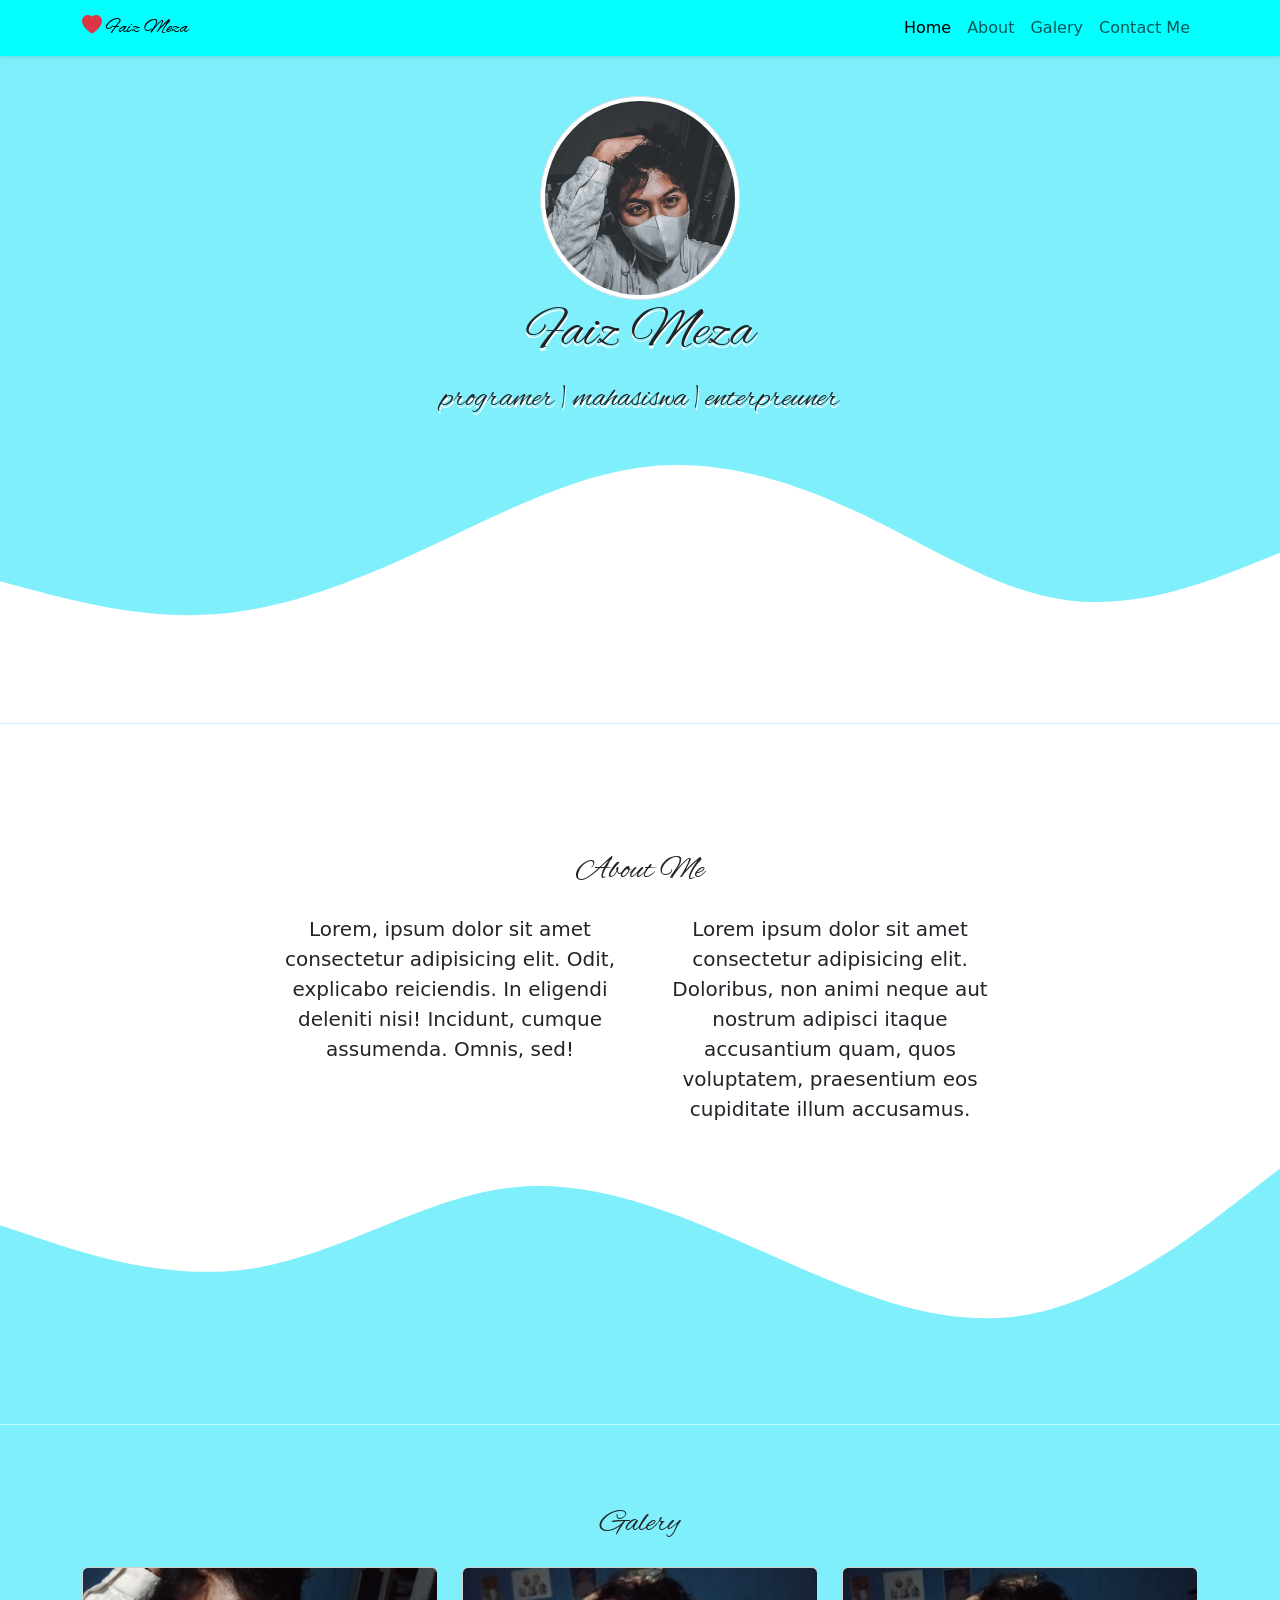
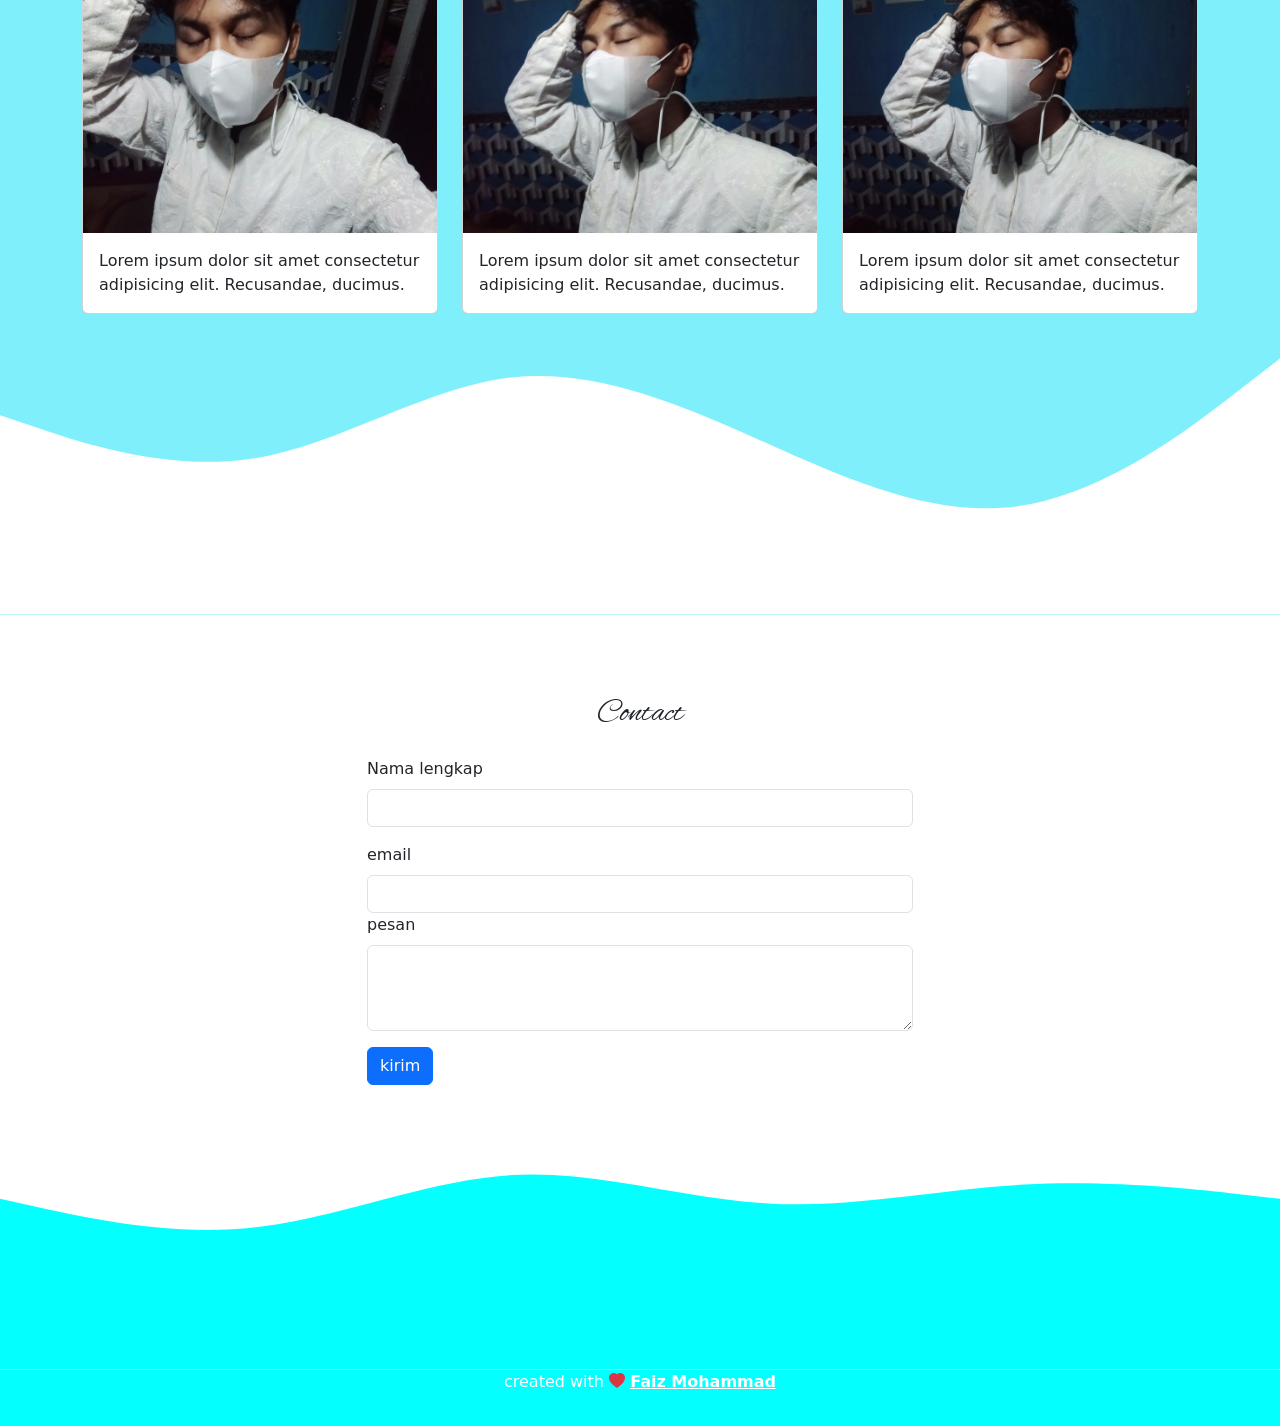
<file: index.html>
<!DOCTYPE html>
<html lang="en">
  <head>
    <!-- Required meta tags -->
    <meta charset="utf-8" />
    <meta name="viewport" content="width=device-width, initial-scale=1" />

    <!-- Bootstrap CSS -->
    <link href="https://cdn.jsdelivr.net/npm/bootstrap@5.0.2/dist/css/bootstrap.min.css" rel="stylesheet" integrity="sha384-EVSTQN3/azprG1Anm3QDgpJLIm9Nao0Yz1ztcQTwFspd3yD65VohhpuuCOmLASjC" crossorigin="anonymous" />
    <title>boomlie</title>
    <!-- icons -->
    <link rel="stylesheet" href="https://cdn.jsdelivr.net/npm/bootstrap-icons@1.10.5/font/bootstrap-icons.css">
    <!-- my css -->
    <link rel="stylesheet" href="baru.css">
    <link rel="icon" type="image/x-icon" href="img/Faiz Meza 2.png" >
  </head>
  <body id="home">
    <!-- navbar -->
    <nav class="navbar navbar-expand-lg navbar-light shadow-sm fixed-top " style="background-color: rgb(4, 255, 255) " >
      <div class="container">
        <a class="navbar-brand " id="rubah" href="#"><i class="bi bi-heart-fill text-danger"> </i>Faiz Meza</a>
        <button class="navbar-toggler" type="button" data-bs-toggle="collapse" data-bs-target="#navbarNav" aria-controls="navbarNav" aria-expanded="false" aria-label="Toggle navigation">
          <span class="navbar-toggler-icon"></span>
        </button>
        <div class="collapse navbar-collapse " id="navbarNav">
          <ul class="navbar-nav ms-auto  ">
            <li class="nav-item ganti">
              <a class="nav-link active" aria-current="page" href="#home">Home</a>
            </li>
            <li class="nav-item">
              <a class="nav-link" href="#about">About</a>
            </li>
            <li class="nav-item">
              <a class="nav-link" href="#galery">Galery</a>
            </li>
            <li class="nav-item">
              <a class="nav-link" href="#contact">Contact Me</a>
            </li>
          </ul>
        </div>
      </div>
    </nav>
    <!-- akhir navbar -->
    <!-- jambotron -->
    <section class="jumbotron text-center ">
      <a href="">
      <img src="img/faiz-meza.JPG" alt="faiz-meza" style="width: 200px;" class="rounded-circle img-thumbnail ">
      </a>
      <h1 class="display-4">Faiz Meza</h1>
      <p class="lead kata">programer | mahasiswa | enterpreuner</p>
      <svg clxmlns="http://www.w3.org/2000/svg" viewBox="0 0 1440 320"><path fill="#ffffff" fill-opacity="1" d="M0,160L40,170.7C80,181,160,203,240,197.3C320,192,400,160,480,122.7C560,85,640,43,720,32C800,21,880,43,960,80C1040,117,1120,171,1200,181.3C1280,192,1360,160,1400,144L1440,128L1440,320L1400,320C1360,320,1280,320,1200,320C1120,320,1040,320,960,320C880,320,800,320,720,320C640,320,560,320,480,320C400,320,320,320,240,320C160,320,80,320,40,320L0,320Z"></path></svg>
    </section>
    <!-- akhir jambotron -->
    <!-- about -->
    <section id="about">
      <div class="container">
        <div class="row text-center  mb-3 mt-5">
          <div class="col">
            <h2>About Me</h2>
          </div>
        </div>
        <div class="row justify-content-center fs-5 text-center">
          <div class="col-md-4">
            <p>Lorem, ipsum dolor sit amet consectetur adipisicing elit. Odit, explicabo reiciendis. In eligendi deleniti nisi! Incidunt, cumque assumenda. Omnis, sed!</p>
          </div>
          <div class="col-md-4">
            <p>Lorem ipsum dolor sit amet consectetur adipisicing elit. Doloribus, non animi neque aut nostrum adipisci itaque accusantium quam, quos voluptatem, praesentium eos cupiditate illum accusamus.</p>
          </div>
        </div>
        </div>
      </div>
    </section>
    <!-- akhir about -->
    <!-- galery -->
    <svg xmlns="http://www.w3.org/2000/svg" viewBox="0 0 1440 320"><path fill="#7eeffb" fill-opacity="1" d="M0,96L48,112C96,128,192,160,288,144C384,128,480,64,576,53.3C672,43,768,85,864,128C960,171,1056,213,1152,197.3C1248,181,1344,107,1392,69.3L1440,32L1440,320L1392,320C1344,320,1248,320,1152,320C1056,320,960,320,864,320C768,320,672,320,576,320C480,320,384,320,288,320C192,320,96,320,48,320L0,320Z"></path></svg>
    <section id="galery">
      <div class="container">
        <div class="row text-center mb-3">
          <div class="col ms-auto">
            <h2>Galery</h2>
          </div>
        </div>
        <div class="row">
          <div class="col-md-4 mb-3" >
            <div class="card"  >
              <img src="img/1.jpg" class="card-img-top" alt="galer 1">
              <div class="card-body">
                <p class="card-text">Lorem ipsum dolor sit amet consectetur adipisicing elit. Recusandae, ducimus.</p>
              </div>
            </div>
          </div>
          <div class="col-md-4 mb-3">
            <div class="card" >
              <img src="img/2.jpg" class="card-img-top" alt="galer 2">
              <div class="card-body">
                <p class="card-text">Lorem ipsum dolor sit amet consectetur adipisicing elit. Recusandae, ducimus.</p>
              </div>
            </div>
          </div>
          <div class="col-md-4 mb-3">
            <div class="card" >
              <img src="img/3.jpg" class="card-img-top" alt="galer 3">
              <div class="card-body">
                <p class="card-text">Lorem ipsum dolor sit amet consectetur adipisicing elit. Recusandae, ducimus.</p>
              </div>
            </div>
          </div> 
      </div>
    </div>
    </div>      
  </div>
  <svg xmlns="http://www.w3.org/2000/svg" viewBox="0 0 1440 320"><path fill="#fff" fill-opacity="1" d="M0,96L48,112C96,128,192,160,288,144C384,128,480,64,576,53.3C672,43,768,85,864,128C960,171,1056,213,1152,197.3C1248,181,1344,107,1392,69.3L1440,32L1440,320L1392,320C1344,320,1248,320,1152,320C1056,320,960,320,864,320C768,320,672,320,576,320C480,320,384,320,288,320C192,320,96,320,48,320L0,320Z"></path></svg>
    </section>
    <!-- akhir galery -->
    <!-- contact -->    
    <section id="contact">
      <div class="container">
        <div class="row text-center mb-3">
          <div class="col">
            <h2>Contact</h2>
          </div>
        </div>
           <div class="row  justify-content-center">
            <div class="col-md-6">
              <form
                   method="POST" 
                   action="https://script.google.com/macros/s/AKfycbyVn71AsaP9qpBpNGEcr33KTO2-vTzuBuNEEmIe-p84M3_Sc62Dhs412QD7I9DOaLocBQ/exec"
                   id="my-form"> 
                <div class="mb-3">
                  <label for="name" class="form-label">Nama lengkap</label>
                  <input type="name" class="form-control" id="name" aria-describedby="name" name="nama">
                </div>
                <div>    
                  <label for="email" class="form-label">email</label>
                  <input type="email" class="form-control" id="email" aria-describedby="email" name="email">
                  </div>  
                  <div class="mb-3">
                    <label for="pesan" class="form-label " name="pesan">pesan</label>
                    <textarea class="form-control" id="pesan" rows="3"></textarea>
                  </div>
               <button type="submit" class="btn btn-primary ">kirim</button>
              </form>
            </div>
           </div>
      </div>
      <svg xmlns="http://www.w3.org/2000/svg" viewBox="0 0 1440 320"><path fill= "rgb(4, 255, 255) " fill-opacity="1" d="M0,128L48,138.7C96,149,192,171,288,160C384,149,480,107,576,101.3C672,96,768,128,864,133.3C960,139,1056,117,1152,112C1248,107,1344,117,1392,122.7L1440,128L1440,320L1392,320C1344,320,1248,320,1152,320C1056,320,960,320,864,320C768,320,672,320,576,320C480,320,384,320,288,320C192,320,96,320,48,320L0,320Z"></path></svg>
    </section>
    <!-- akhir contact -->
<!-- footer -->

<footer class="text-white text-center pb-3" style="background-color: rgb(4, 255, 255) ; ">
  <p> created with <i class="bi bi-heart-fill text-danger" ></i> <a href="https://www.instagram.com/faiz_meza02" class="text-white fw-bold">Faiz Mohammad</a></p>
</footer>
<!-- akhir footer -->
    <script src="https://cdn.jsdelivr.net/npm/bootstrap@5.0.2/dist/js/bootstrap.bundle.min.js" integrity="sha384-MrcW6ZMFYlzcLA8Nl+NtUVF0sA7MsXsP1UyJoMp4YLEuNSfAP+JcXn/tWtIaxVXM" crossorigin="anonymous"></script>
    <script>
         window.addEventListener("load", function() {
  const form = document.getElementById('my-form');
  form.addEventListener("submit", function(e) {
    e.preventDefault();
    const data = new FormData(form);
    const action = e.target.action;
    fetch(action, {
      method: 'POST',
      body: data,
    })
    .then(() => {
      alert("Success!");
    })
  });
});
    </script>
  </body>
</html>
</file>
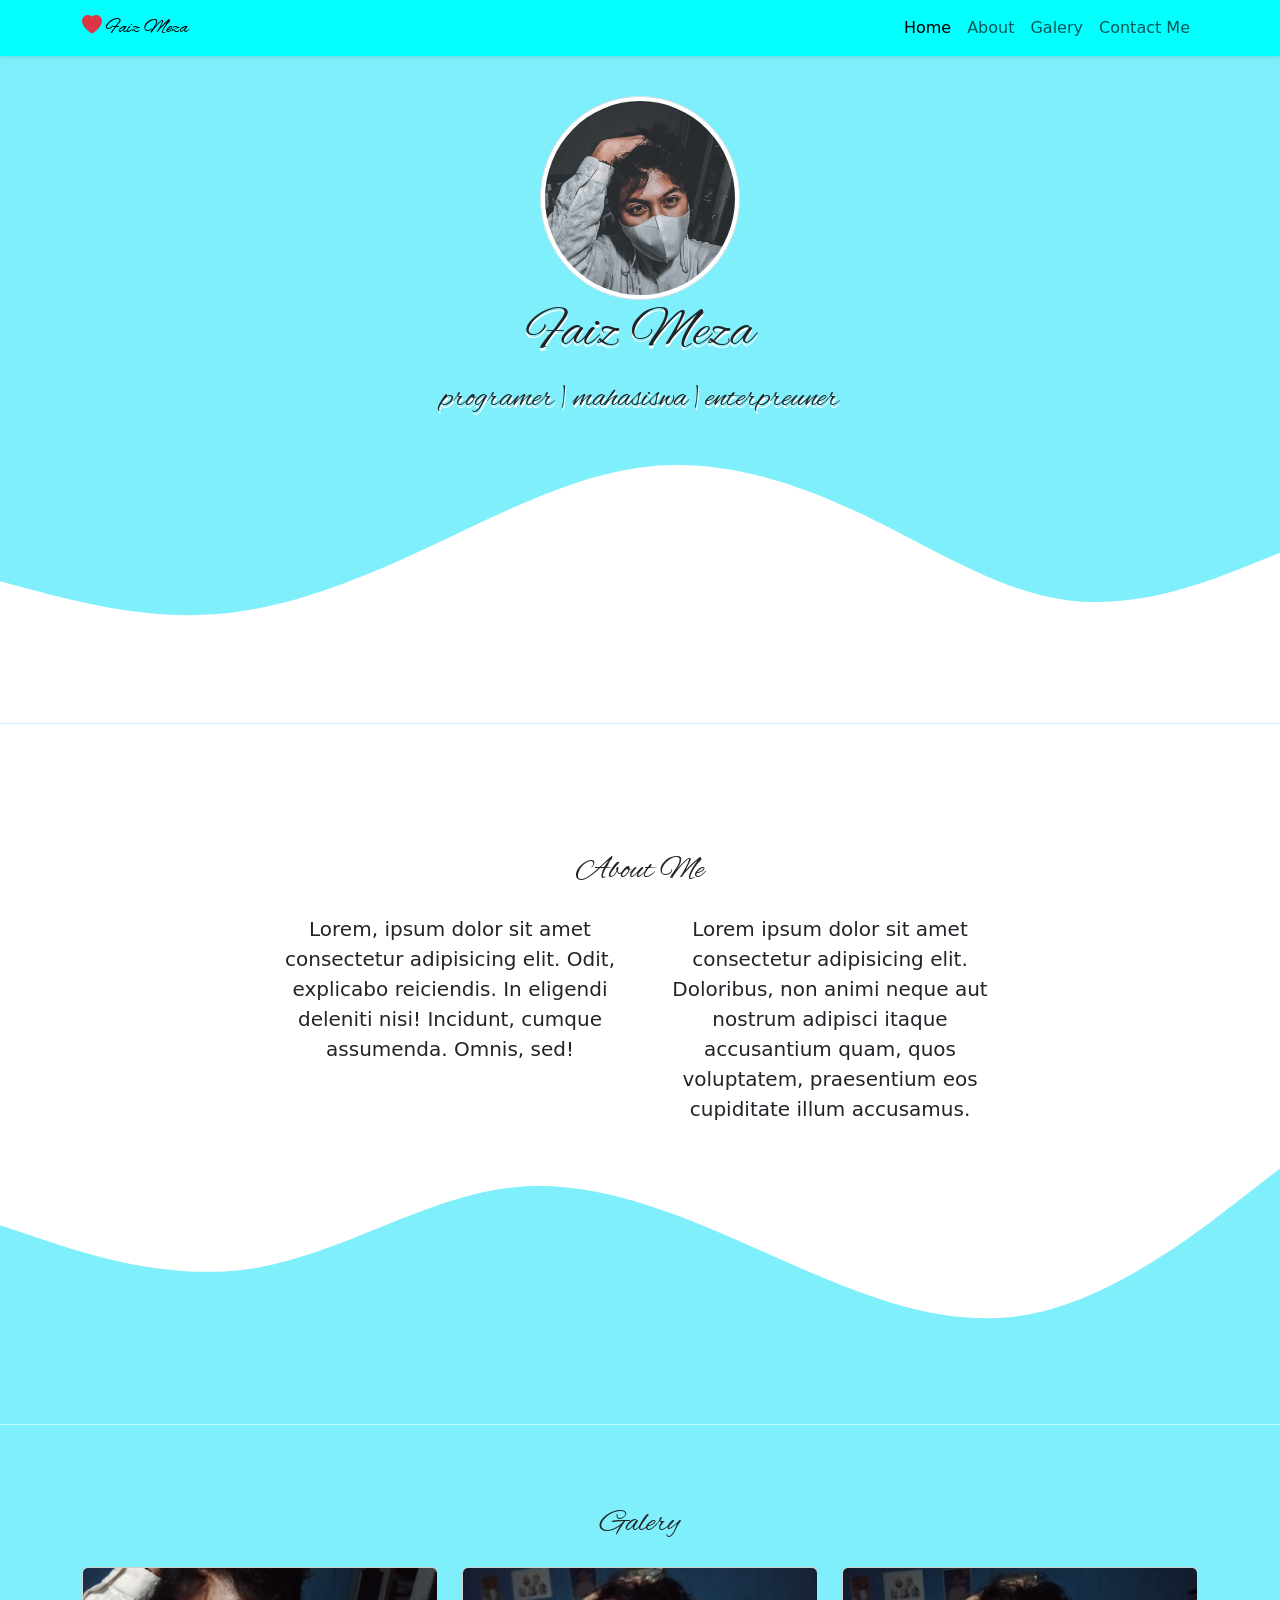
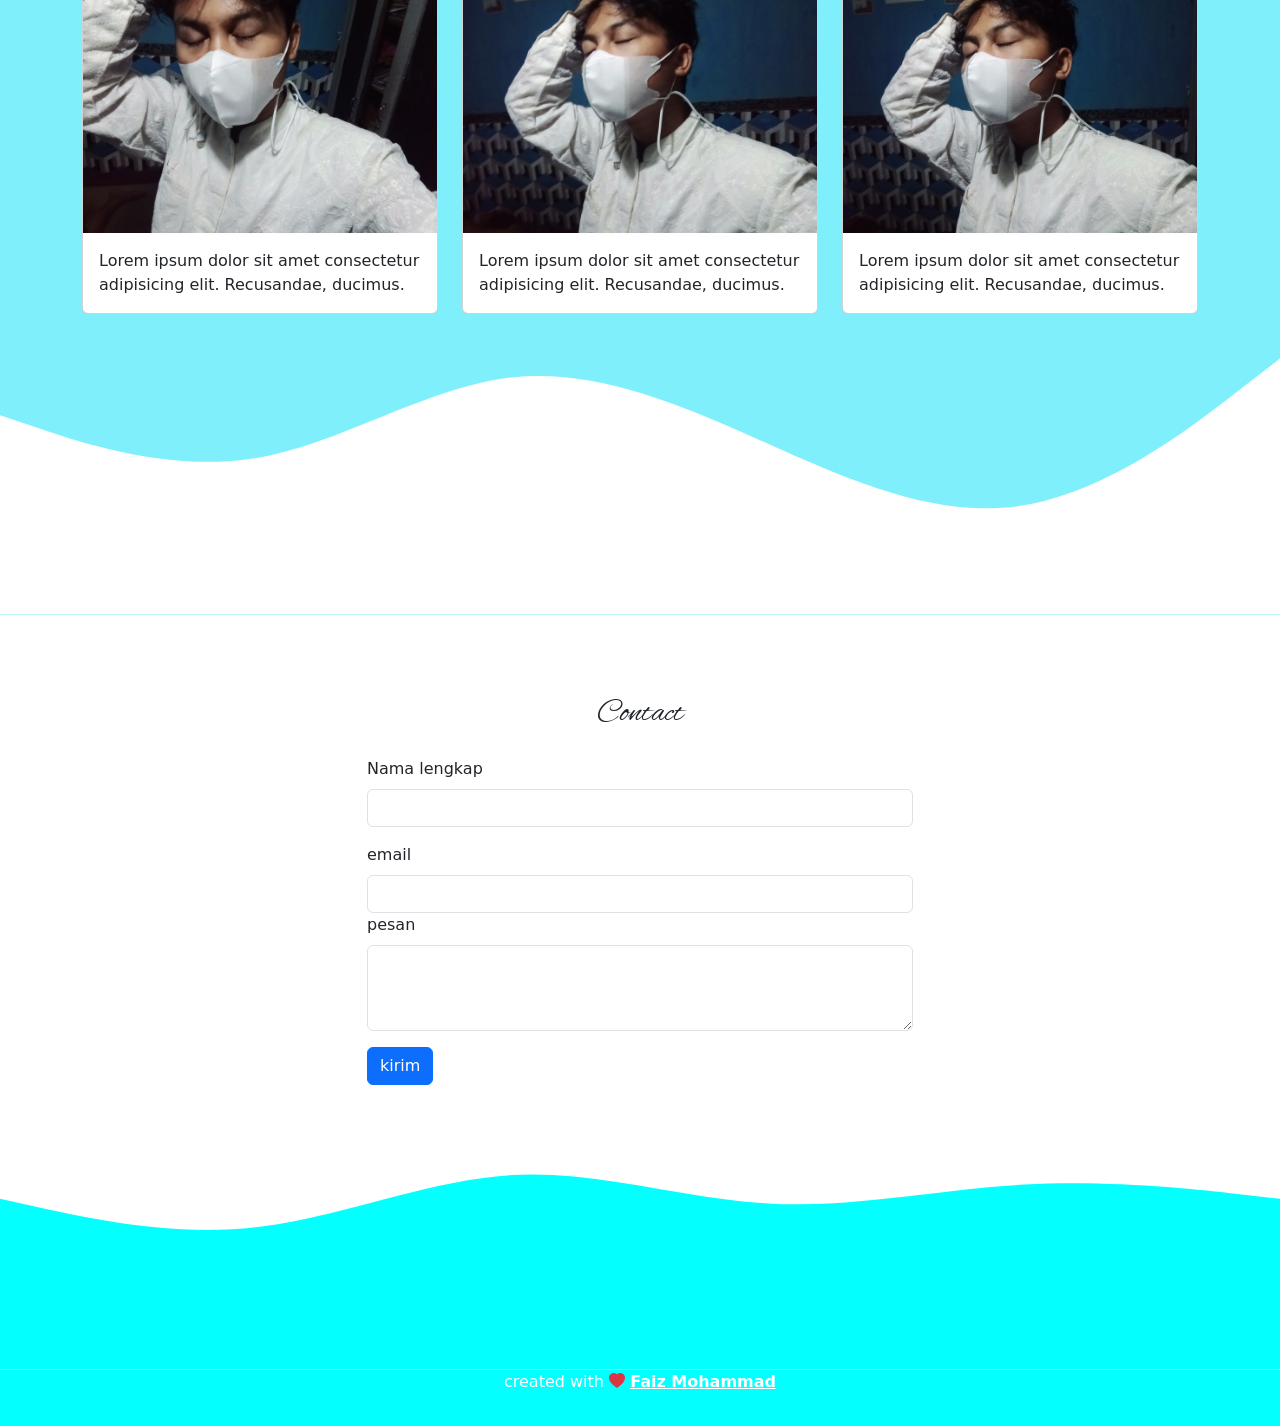
<file: portfolio.html>
<!DOCTYPE html>
<html lang="en">
  <head>
    <!-- Required meta tags -->
    <meta charset="utf-8" />
    <meta name="viewport" content="width=device-width, initial-scale=1" />

    <!-- Bootstrap CSS -->
    <link href="https://cdn.jsdelivr.net/npm/bootstrap@5.0.2/dist/css/bootstrap.min.css" rel="stylesheet" integrity="sha384-EVSTQN3/azprG1Anm3QDgpJLIm9Nao0Yz1ztcQTwFspd3yD65VohhpuuCOmLASjC" crossorigin="anonymous" />
    <title>boomlie</title>
    <!-- icons -->
    <link rel="stylesheet" href="https://cdn.jsdelivr.net/npm/bootstrap-icons@1.10.5/font/bootstrap-icons.css">
    <!-- my css -->
    <link rel="stylesheet" href="baru.css">
    <link rel="icon" type="image/x-icon" href="img/Faiz Meza 2.png" >
  </head>
  <body id="home">
    <!-- navbar -->
    <nav class="navbar navbar-expand-lg navbar-light shadow-sm fixed-top " style="background-color: rgb(4, 255, 255) " >
      <div class="container">
        <a class="navbar-brand " id="rubah" href="#"><i class="bi bi-heart-fill text-danger"> </i>Faiz Meza</a>
        <button class="navbar-toggler" type="button" data-bs-toggle="collapse" data-bs-target="#navbarNav" aria-controls="navbarNav" aria-expanded="false" aria-label="Toggle navigation">
          <span class="navbar-toggler-icon"></span>
        </button>
        <div class="collapse navbar-collapse " id="navbarNav">
          <ul class="navbar-nav ms-auto  ">
            <li class="nav-item ganti">
              <a class="nav-link active" aria-current="page" href="#home">Home</a>
            </li>
            <li class="nav-item">
              <a class="nav-link" href="#about">About</a>
            </li>
            <li class="nav-item">
              <a class="nav-link" href="#galery">Galery</a>
            </li>
            <li class="nav-item">
              <a class="nav-link" href="#contact">Contact Me</a>
            </li>
          </ul>
        </div>
      </div>
    </nav>
    <!-- akhir navbar -->
    <!-- jambotron -->
    <section class="jumbotron text-center ">
      <a href="">
      <img src="img/faiz-meza.JPG" alt="faiz-meza" style="width: 200px;" class="rounded-circle img-thumbnail ">
      </a>
      <h1 class="display-4">Faiz Meza</h1>
      <p class="lead kata">programer | mahasiswa | enterpreuner</p>
      <svg clxmlns="http://www.w3.org/2000/svg" viewBox="0 0 1440 320"><path fill="#ffffff" fill-opacity="1" d="M0,160L40,170.7C80,181,160,203,240,197.3C320,192,400,160,480,122.7C560,85,640,43,720,32C800,21,880,43,960,80C1040,117,1120,171,1200,181.3C1280,192,1360,160,1400,144L1440,128L1440,320L1400,320C1360,320,1280,320,1200,320C1120,320,1040,320,960,320C880,320,800,320,720,320C640,320,560,320,480,320C400,320,320,320,240,320C160,320,80,320,40,320L0,320Z"></path></svg>
    </section>
    <!-- akhir jambotron -->
    <!-- about -->
    <section id="about">
      <div class="container">
        <div class="row text-center  mb-3 mt-5">
          <div class="col">
            <h2>About Me</h2>
          </div>
        </div>
        <div class="row justify-content-center fs-5 text-center">
          <div class="col-md-4">
            <p>Lorem, ipsum dolor sit amet consectetur adipisicing elit. Odit, explicabo reiciendis. In eligendi deleniti nisi! Incidunt, cumque assumenda. Omnis, sed!</p>
          </div>
          <div class="col-md-4">
            <p>Lorem ipsum dolor sit amet consectetur adipisicing elit. Doloribus, non animi neque aut nostrum adipisci itaque accusantium quam, quos voluptatem, praesentium eos cupiditate illum accusamus.</p>
          </div>
        </div>
        </div>
      </div>
    </section>
    <!-- akhir about -->
    <!-- galery -->
    <svg xmlns="http://www.w3.org/2000/svg" viewBox="0 0 1440 320"><path fill="#7eeffb" fill-opacity="1" d="M0,96L48,112C96,128,192,160,288,144C384,128,480,64,576,53.3C672,43,768,85,864,128C960,171,1056,213,1152,197.3C1248,181,1344,107,1392,69.3L1440,32L1440,320L1392,320C1344,320,1248,320,1152,320C1056,320,960,320,864,320C768,320,672,320,576,320C480,320,384,320,288,320C192,320,96,320,48,320L0,320Z"></path></svg>
    <section id="galery">
      <div class="container">
        <div class="row text-center mb-3">
          <div class="col ms-auto">
            <h2>Galery</h2>
          </div>
        </div>
        <div class="row">
          <div class="col-md-4 mb-3" >
            <div class="card"  >
              <img src="img/1.jpg" class="card-img-top" alt="galer 1">
              <div class="card-body">
                <p class="card-text">Lorem ipsum dolor sit amet consectetur adipisicing elit. Recusandae, ducimus.</p>
              </div>
            </div>
          </div>
          <div class="col-md-4 mb-3">
            <div class="card" >
              <img src="img/2.jpg" class="card-img-top" alt="galer 2">
              <div class="card-body">
                <p class="card-text">Lorem ipsum dolor sit amet consectetur adipisicing elit. Recusandae, ducimus.</p>
              </div>
            </div>
          </div>
          <div class="col-md-4 mb-3">
            <div class="card" >
              <img src="img/3.jpg" class="card-img-top" alt="galer 3">
              <div class="card-body">
                <p class="card-text">Lorem ipsum dolor sit amet consectetur adipisicing elit. Recusandae, ducimus.</p>
              </div>
            </div>
          </div> 
      </div>
    </div>
    </div>      
  </div>
  <svg xmlns="http://www.w3.org/2000/svg" viewBox="0 0 1440 320"><path fill="#fff" fill-opacity="1" d="M0,96L48,112C96,128,192,160,288,144C384,128,480,64,576,53.3C672,43,768,85,864,128C960,171,1056,213,1152,197.3C1248,181,1344,107,1392,69.3L1440,32L1440,320L1392,320C1344,320,1248,320,1152,320C1056,320,960,320,864,320C768,320,672,320,576,320C480,320,384,320,288,320C192,320,96,320,48,320L0,320Z"></path></svg>
    </section>
    <!-- akhir galery -->
    <!-- contact -->    
    <section id="contact">
      <div class="container">
        <div class="row text-center mb-3">
          <div class="col">
            <h2>Contact</h2>
          </div>
        </div>
           <div class="row  justify-content-center">
            <div class="col-md-6">
              <form>
                <div class="mb-3">
                  <label for="name" class="form-label">Nama lengkap</label>
                  <input type="name" class="form-control" id="name" aria-describedby="name">
                </div>
                <div>    
                  <label for="email" class="form-label">email</label>
                  <input type="email" class="form-control" id="email" aria-describedby="email">
                  </div>  
                  <div class="mb-3">
                    <label for="pesan" class="form-label">pesan</label>
                    <textarea class="form-control" id="pesan" rows="3"></textarea>
                  </div>
               <button type="submit" class="btn btn-primary ">kirim</button>
              </form>
            </div>
           </div>
      </div>
      <svg xmlns="http://www.w3.org/2000/svg" viewBox="0 0 1440 320"><path fill= "rgb(4, 255, 255) " fill-opacity="1" d="M0,128L48,138.7C96,149,192,171,288,160C384,149,480,107,576,101.3C672,96,768,128,864,133.3C960,139,1056,117,1152,112C1248,107,1344,117,1392,122.7L1440,128L1440,320L1392,320C1344,320,1248,320,1152,320C1056,320,960,320,864,320C768,320,672,320,576,320C480,320,384,320,288,320C192,320,96,320,48,320L0,320Z"></path></svg>
    </section>
    <!-- akhir contact -->
<!-- footer -->

<footer class="text-white text-center pb-3" style="background-color: rgb(4, 255, 255) ; ">
  <p> created with <i class="bi bi-heart-fill text-danger" ></i> <a href="https://www.instagram.com/faiz_meza02" class="text-white fw-bold">Faiz Mohammad</a></p>
</footer>
<!-- akhir footer -->
    <script src="https://cdn.jsdelivr.net/npm/bootstrap@5.0.2/dist/js/bootstrap.bundle.min.js" integrity="sha384-MrcW6ZMFYlzcLA8Nl+NtUVF0sA7MsXsP1UyJoMp4YLEuNSfAP+JcXn/tWtIaxVXM" crossorigin="anonymous"></script>
  </body>
</html>
</file>
<file: baru.css>
/* fonts */
@font-face {
  font-family: "alex_brushregular";
  src: url(fonts/alexbrush-regular-webfont.woff) format("woff");
}
#rubah {
  font-family: "alex_brushregular";
}
.ganti a {
  color: blueviolet;
}

.kata {
  font-family: "alex_brushregular";
  font-size: 2em;
  text-shadow: 1px 3px white;
}
.jumbotron {
  padding-top: 6rem;
  background-color: #7eeffb;
}
.jumbotron h1 {
  font-family: "alex_brushregular";
  text-shadow: 0 3px white;
}
h2 {
  font-family: "alex_brushregular";
}
#galery {
  background: #7eeffb;
  margin-top: 0;
}
section {
  padding-top: 5rem;
}
</file>
